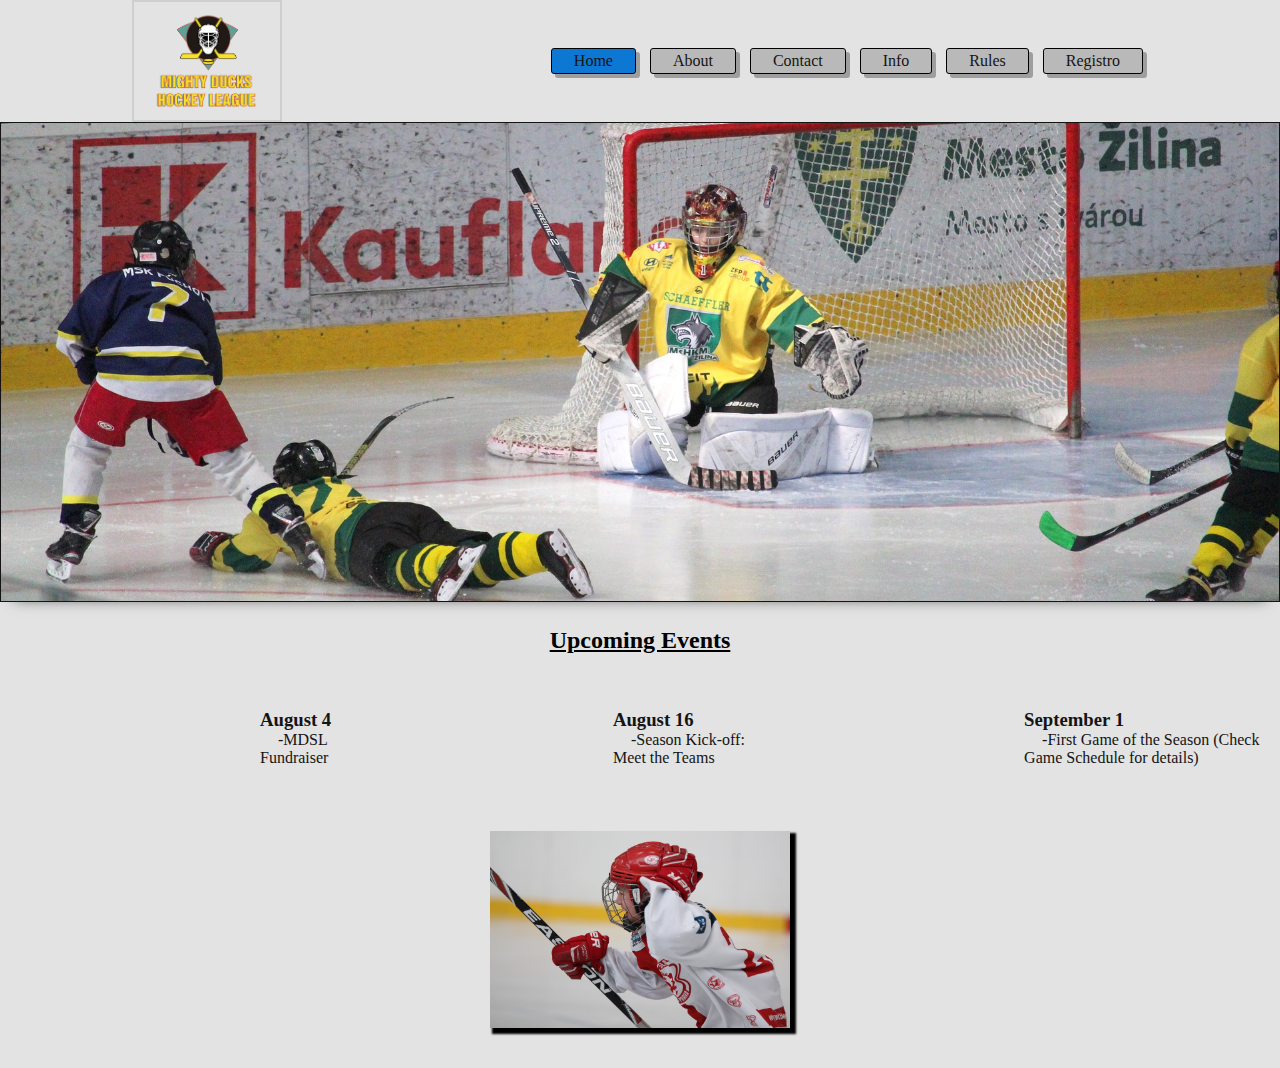
<file: index.html>
<!DOCTYPE html>
<html lang="en">

<head>
    <meta charset="UTF-8">
    <meta name="viewport" content="width=device-width, initial-scale=1.0">
    <link rel="shortcut icon" href="./assets/images/Logo-Mighty-ducks-01.png" type="image/x-icon">
    <!-- <link rel="stylesheet" href="./assets/styles/style.css"> Diseño 2 que seleccioné del email -->
    <link rel="stylesheet" href="./assets/styles/main.css"> <!-- Diseño propio  -->
    <link rel="stylesheet" href="./assets/styles/index.css">
    <title>Home</title>
</head>

<body>
    <div class="layout">
        <header>
            <a href="./index.html" class="logo__anchor">
                <img class="logo" src="./assets/images/Logo-Mighty-ducks-01.png" alt="logo_mighty_ducks">
            </a>
            <nav>
                <a href="#">Home</a>
                <a href="./about.html">About</a>
                <a href="./contact.html">Contact</a>
                <a href="./info.html">Info</a>
                <a href="./rules.html">Rules</a>
                <a href="./registro.html">Registro</a>
            </nav>
        </header>

        <main>

            <img class="banner" src="./assets/images/design1_image2.jpg" alt="">

            <h2>Upcoming Events</h2>

            <div class="contenedor__fechas">
                <article class="upcoming__fechas">
                    <h3>August 4</h3>
                    <p>-MDSL Fundraiser</p>
                </article>
                <article class="upcoming__fechas">
                    <h3>August 16</h3>
                    <p>-Season Kick-off: Meet the Teams</p>
                </article>
                <article class="upcoming__fechas">
                    <h3>September 1</h3>
                    <p>-First Game of the Season (Check Game Schedule for details)</p>
                </article>
            </div>

            <div class="contenedor__imagen">
                <img class="imagen" src="./assets/images/hockey1.jpg" alt="hockey_player">
            </div>
        </main>
    </div>
</body>

</html>
</file>
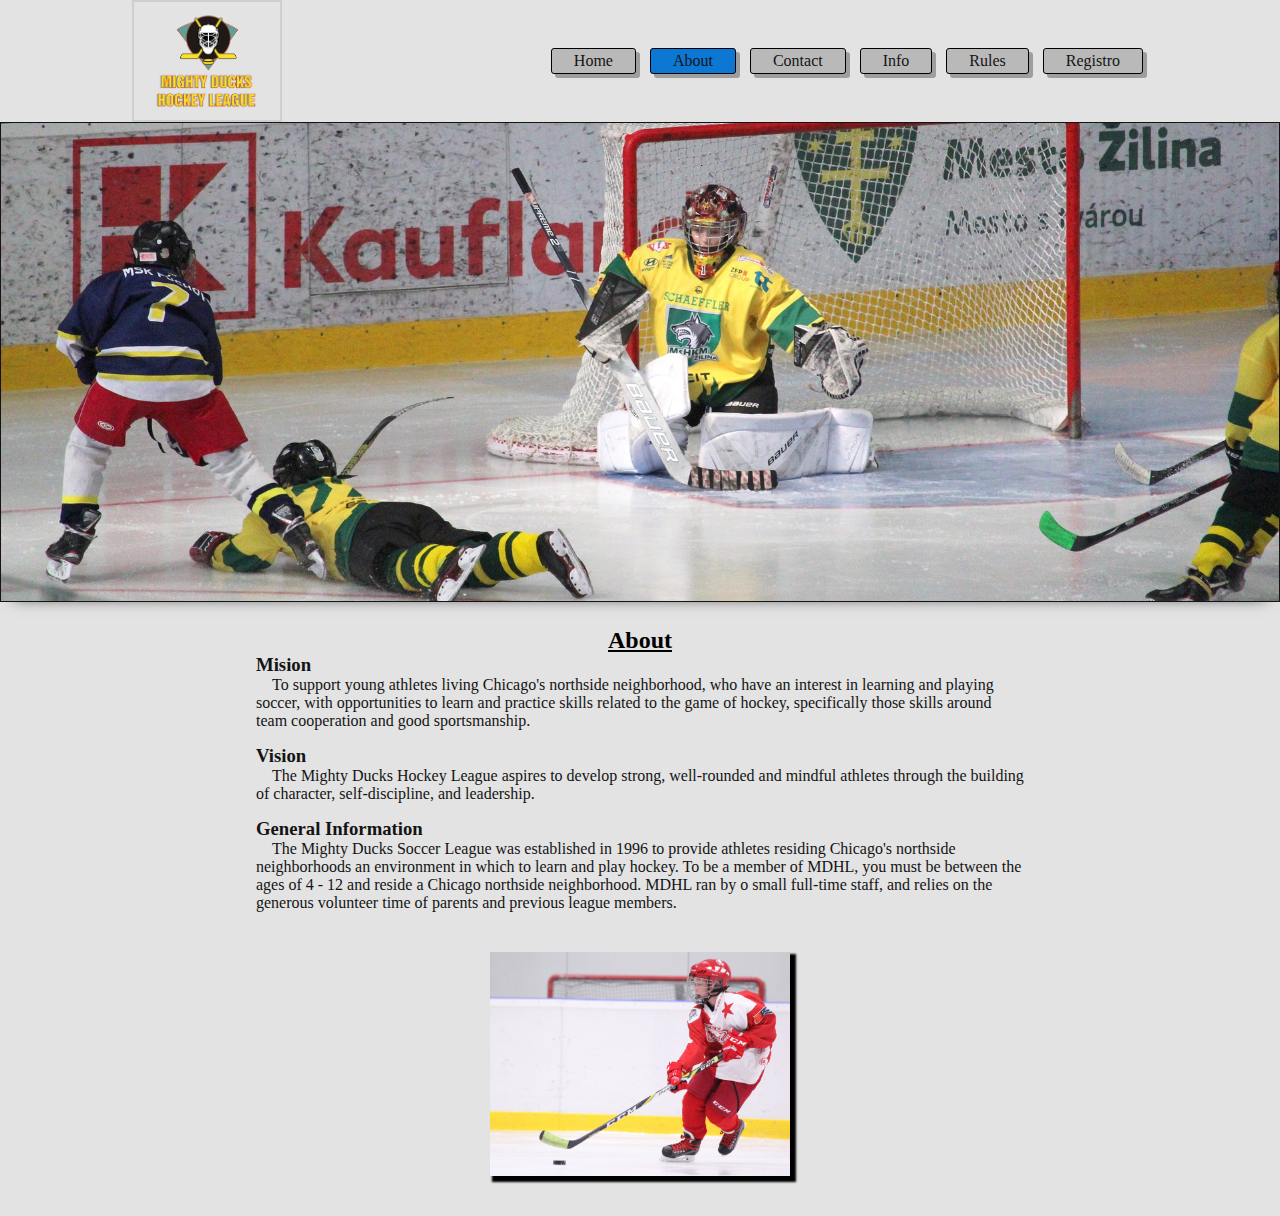
<file: about.html>
<!DOCTYPE html>
<html lang="en">

<head>
    <meta charset="UTF-8">
    <meta name="viewport" content="width=device-width, initial-scale=1.0">
    <link rel="shortcut icon" href="./assets/images/Logo-Mighty-ducks-01.png" type="image/x-icon">
    <!-- Diseño 2 que seleccioné del email <link rel="stylesheet" href="./assets/styles/style.css"> -->
    <!-- Diseño propio  -->
    <link rel="stylesheet" href="./assets/styles/main.css">
    <link rel="stylesheet" href="./assets/styles/about.css">
    <title>About MDHL</title>
</head>

<body>
    <div class="layout">
        <header>
            <a href="./index.html" class="logo__anchor">
                <img class="logo" src="./assets/images/Logo-Mighty-ducks-01.png" alt="logo_mighty_ducks">
            </a>
            <nav>
                <a href="./index.html">Home</a>
                <a href="#">About</a>
                <a href="./contact.html">Contact</a>
                <a href="./info.html">Info</a>
                <a href="./rules.html">Rules</a>
                <a href="./registro.html">Registro</a>
            </nav>
        </header>

        <main>
            <img class="banner" src="./assets/images/design1_image2.jpg" alt="">
            <h2>About</h2>
            <div class="contenedor__articulos">
                <article>
                    <h3>Mision</h3>
                    <p>To support young athletes living Chicago's northside neighborhood, who have an interest in
                        learning and playing soccer, with opportunities to learn and practice skills related to the game
                        of
                        hockey, specifically those skills around team cooperation and good sportsmanship.</p>
                </article>
                <article>
                    <h3>Vision</h3>
                    <p>The Mighty Ducks Hockey League aspires to develop strong, well-rounded and mindful athletes
                        through the building of character, self-discipline, and leadership.</p>
                </article>
                <article>
                    <h3>General Information</h3>
                    <p>The Mighty Ducks Soccer League was established in 1996 to provide athletes residing
                        Chicago's northside neighborhoods an environment in which to learn and play hockey. To be a
                        member of MDHL, you must be between the ages of 4 - 12 and reside a Chicago northside
                        neighborhood.
                        MDHL ran by o small full-time staff, and relies on the generous volunteer time of parents and
                        previous league members.</p>
                </article>
            </div>
            <div class="contenedor__imagen">
                <img class="imagen" src="./assets/images/hockey2.jpg" alt="hockey_player">
            </div>
        </main>
    </div>
</body>

</html>
</file>
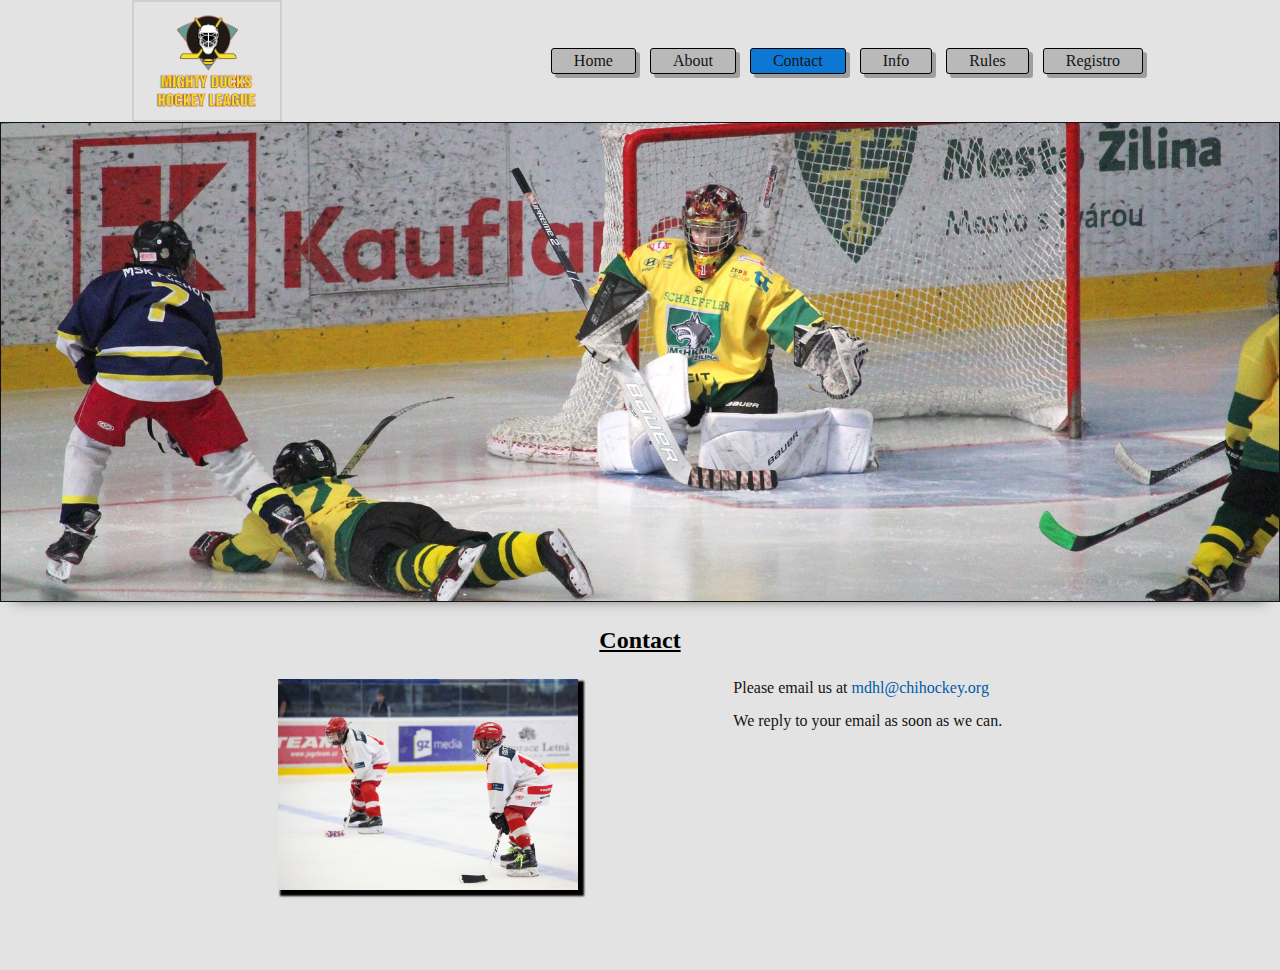
<file: contact.html>
<!DOCTYPE html>
<html lang="en">

<head>
    <meta charset="UTF-8">
    <meta name="viewport" content="width=device-width, initial-scale=1.0">
    <link rel="shortcut icon" href="./assets/images/Logo-Mighty-ducks-01.png" type="image/x-icon">
    <!-- Diseño 2 que seleccioné del email <link rel="stylesheet" href="./assets/styles/style.css"> -->
    <!-- Diseño propio  -->
    <link rel="stylesheet" href="./assets/styles/main.css">
    <link rel="stylesheet" href="./assets/styles/contact.css">
    <title>Contact</title>
</head>

<body>
    <div class="layout">
        <header>
            <a href="./index.html" class="logo__anchor">
                <img class="logo" src="./assets/images/Logo-Mighty-ducks-01.png" alt="logo_mighty_ducks">
            </a>
            <nav>
                <a href="./index.html">Home</a>
                <a href="./about.html">About</a>
                <a href="#">Contact</a>
                <a href="./info.html">Info</a>
                <a href="./rules.html">Rules</a>
                <a href="./registro.html">Registro</a>
            </nav>
        </header>

        <main>

            <img class="banner" src="./assets/images/design1_image2.jpg" alt="">
            <h2>Contact</h2>

            <div class="contenedor__contacto">
                <img class="imagen" src="./assets/images/hockey3.jpg" alt="hockey_player">

                <div class="contenedor__contacto_contenido">
                    <p>Please email us at <a href=mailto:mdhl@chihockey.org>mdhl@chihockey.org</a></p>
                    <p>We reply to your email as soon as we can.</p>
                </div>
            </div>
        </main>
    </div>
</body>

</html>
</file>
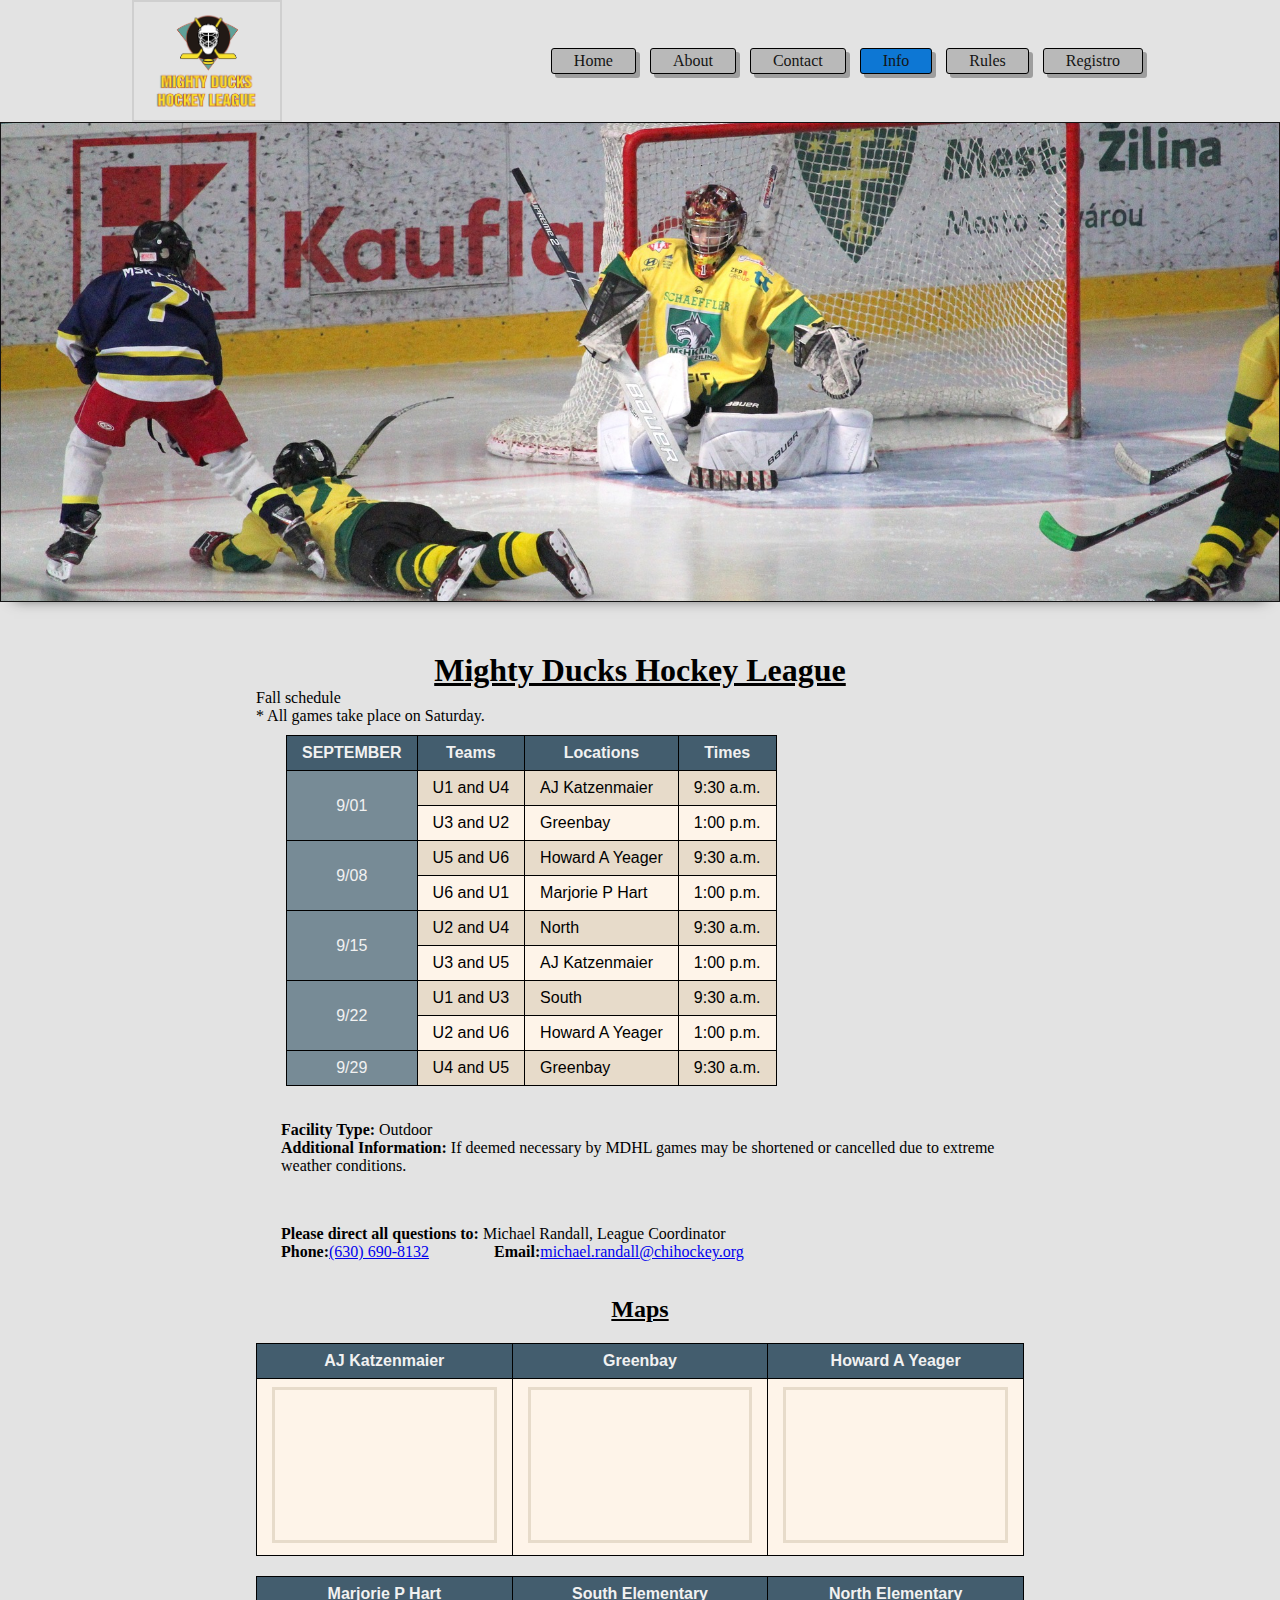
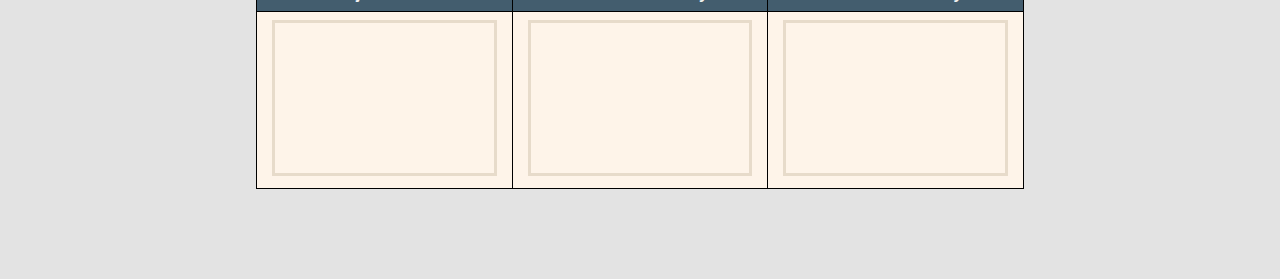
<file: info.html>
<!DOCTYPE html>
<html lang="en">

<head>
    <meta charset="UTF-8">
    <meta name="viewport" content="width=device-width, initial-scale=1.0">
    <link rel="shortcut icon" href="./assets/images/Logo-Mighty-ducks-01.png" type="image/x-icon">
    <!-- <link rel="stylesheet" href="./assets/styles/style.css"> Diseño 2 que seleccioné del email -->
    <link rel="stylesheet" href="./assets/styles/main.css"> <!-- Diseño propio  -->
    <link rel="stylesheet" href="./assets/styles/info.css">
    <title>Game Information</title>
</head>

<body>
    <div class="layout">
        <header>
            <a href="./index.html" class="logo__anchor">
                <img class="logo" src="./assets/images/Logo-Mighty-ducks-01.png" alt="logo_mighty_ducks">
            </a>
            <nav>
                <a href="./index.html">Home</a>
                <a href="./about.html">About</a>
                <a href="./contact.html">Contact</a>
                <a href="#">Info</a>
                <a href="./rules.html">Rules</a>
                <a href="./registro.html">Registro</a>
            </nav>
        </header>

        <main>
            <img class="banner" src="./assets/images/design1_image2.jpg" alt="">

            <div class="contenedor__pagina">
                <section class="contenedor__contenido">
                    <h1 class="titulo">Mighty Ducks Hockey League</h1>
                    <p>Fall schedule</p>
                    <p>* All games take place on Saturday.</p>

                    <table class="tabla__fechas">
                        <thead>
                            <tr>
                                <th>SEPTEMBER</th>
                                <th>Teams</th>
                                <th>Locations</th>
                                <th>Times</th>
                            </tr>
                        </thead>
                        <tbody>
                            <tr class="fecha__superior">
                                <td class="tabla__fecha" rowspan="2">9/01</td>
                                <td> U1 and U4</td>
                                <td>AJ Katzenmaier</td>
                                <td>9:30 a.m.</td>
                            </tr>
                            <tr class="fecha__inferior">
                                <td>U3 and U2</td>
                                <td>Greenbay</td>
                                <td>1:00 p.m.</td>
                            </tr>
                            <tr class="fecha__superior">
                                <td class="tabla__fecha" rowspan="2">9/08</td>
                                <td>U5 and U6</td>
                                <td>Howard A Yeager</td>
                                <td>9:30 a.m.</td>
                            </tr>
                            <tr class="fecha__inferior">
                                <td>U6 and U1</td>
                                <td>Marjorie P Hart</td>
                                <td>1:00 p.m.</td>
                            </tr>
                            <tr class="fecha__superior">
                                <td class="tabla__fecha" rowspan="2">9/15</td>
                                <td>U2 and U4</td>
                                <td>North</td>
                                <td>9:30 a.m.</td>
                            </tr>
                            <tr class="fecha__inferior">
                                <td>U3 and U5</td>
                                <td>AJ Katzenmaier</td>
                                <td>1:00 p.m.</td>
                            </tr>
                            <tr class="fecha__superior">
                                <td class="tabla__fecha" rowspan="2">9/22</td>
                                <td>U1 and U3</td>
                                <td>South</td>
                                <td>9:30 a.m.</td>
                            </tr>
                            <tr class="fecha__inferior">
                                <td>U2 and U6</td>
                                <td>Howard A Yeager</td>
                                <td>1:00 p.m.</td>
                            </tr>
                            <tr class="fecha__superior">
                                <td class="tabla__fecha">9/29</td>
                                <td>U4 and U5</td>
                                <td>Greenbay</td>
                                <td>9:30 a.m.</td>
                            </tr>
                        </tbody>
                    </table>

                    <div class="contenedor__contacto">
                        <p><strong>Facility Type: </strong>Outdoor</p>
                        <p><strong>Additional Information: </strong>If deemed necessary by MDHL games may be shortened
                            or
                            cancelled due to extreme weather conditions.</p>
                    </div>
                    <div class="contenedor__contacto">
                        <p><strong>Please direct all questions to: </strong>Michael Randall, League Coordinator</p>
                        <div class="contacto__email_phone">
                            <p><strong>Phone:</strong><a href="tel:(630)690-8132">(630) 690-8132</a></p>
                            <p><strong>Email:</strong><a
                                    href="mailto:michael.randall@chihockey.org">michael.randall@chihockey.org</a></p>
                        </div>
                    </div>

                    <h2 class="subtitulo">Maps</h2>

                    <div class="contenedor__tablamapas">
                        <table class="tabla__mapas">
                            <thead>
                                <tr>
                                    <th>AJ Katzenmaier</th>
                                    <th>Greenbay</th>
                                    <th>Howard A Yeager</th>
                                </tr>
                            </thead>
                            <tbody>
                                <tr>
                                    <td><iframe class="mapas"
                                            src="https://www.google.com/maps/embed?pb=!1m18!1m12!1m3!1d378849.45594133524!2d-88.0755880143332!3d42.11258116643445!2m3!1f0!2f0!3f0!3m2!1i1024!2i768!4f13.1!3m3!1m2!1s0x880f9393cb3cefdb%3A0x62f2d1d35b7eed22!2sA.J.%20Katzenmaier%20Academy!5e0!3m2!1ses-419!2sar!4v1707329176738!5m2!1ses-419!2sar"
                                            allowfullscreen="" loading="lazy"
                                            referrerpolicy="no-referrer-when-downgrade"></iframe></td>
                                    <td><iframe class="mapas"
                                                    src="https://www.google.com/maps/embed?pb=!1m18!1m12!1m3!1d6041621.628812365!2d-97.62474107499999!3d42.32097350000001!2m3!1f0!2f0!3f0!3m2!1i1024!2i768!4f13.1!3m3!1m2!1s0x880f933bce5af881%3A0x740a7a7d548adce1!2sGreen%20Bay%20School%20(Pre-K)!5e0!3m2!1ses-419!2sar!4v1707329427759!5m2!1ses-419!2sar"
                                                    allowfullscreen="" loading="lazy"
                                                    referrerpolicy="no-referrer-when-downgrade"></iframe></td>
                                    <td><iframe class="mapas"
                                            src="https://www.google.com/maps/embed?pb=!1m18!1m12!1m3!1d2950.2700630060826!2d-87.85645602389299!3d42.31543827119714!2m3!1f0!2f0!3f0!3m2!1i1024!2i768!4f13.1!3m3!1m2!1s0x880feccac26b07c5%3A0x8b51fa5d6efe771a!2sHoward%20A.%20Yeager%20School%20(PRE-K)!5e0!3m2!1ses-419!2sar!4v1707329485856!5m2!1ses-419!2sar"
                                            allowfullscreen="" loading="lazy"
                                            referrerpolicy="no-referrer-when-downgrade"></iframe></td>
                                </tr>
                            </tbody>
                        </table>

                        <table class="tabla__mapas">
                            <thead>
                                <tr>
                                    <th>Marjorie P Hart</th>
                                    <th>South Elementary</th>
                                    <th>North Elementary</th>
                                </tr>
                            </thead>
                            <tbody>
                                <tr>
                                    <td><iframe class="mapas"
                                            src="https://www.google.com/maps/embed?pb=!1m18!1m12!1m3!1d2949.7193929017058!2d-87.84827232389236!3d42.327183471195944!2m3!1f0!2f0!3f0!3m2!1i1024!2i768!4f13.1!3m3!1m2!1s0x880fecd0628e1bb5%3A0x9a4d5f9aafd42e02!2sMarjorie%20P%20Hart%20School!5e0!3m2!1ses-419!2sar!4v1707329554510!5m2!1ses-419!2sar"
                                            allowfullscreen="" loading="lazy"
                                            referrerpolicy="no-referrer-when-downgrade"></iframe></td>
                                    <td><iframe class="mapas"
                                            src="https://www.google.com/maps/embed?pb=!1m18!1m12!1m3!1d23601.96029757213!2d-87.84867070007505!3d42.315972102108184!2m3!1f0!2f0!3f0!3m2!1i1024!2i768!4f13.1!3m3!1m2!1s0x880feccac2135a21%3A0x8ce88e90b96bbec1!2sSouth%20Elementary%20School%20(K-5)!5e0!3m2!1ses-419!2sar!4v1707329599908!5m2!1ses-419!2sar"
                                            allowfullscreen="" loading="lazy"
                                            referrerpolicy="no-referrer-when-downgrade"></iframe></td>
                                    <td><iframe class="mapas"
                                            src="https://www.google.com/maps/embed?pb=!1m18!1m12!1m3!1d188847.1905446912!2d-88.25189341580084!3d42.30546942026771!2m3!1f0!2f0!3f0!3m2!1i1024!2i768!4f13.1!3m3!1m2!1s0x880fed60b13aa0a7%3A0xfe6df83b0f197ed6!2sNorth%20Elementary%20School!5e0!3m2!1ses-419!2sar!4v1707329630536!5m2!1ses-419!2sar"
                                            allowfullscreen="" loading="lazy"
                                            referrerpolicy="no-referrer-when-downgrade"></iframe></td>
                                </tr>
                            </tbody>
                        </table>
                    </div>
                </section>
            </div>
        </main>
    </div>


</body>

</html>
</file>
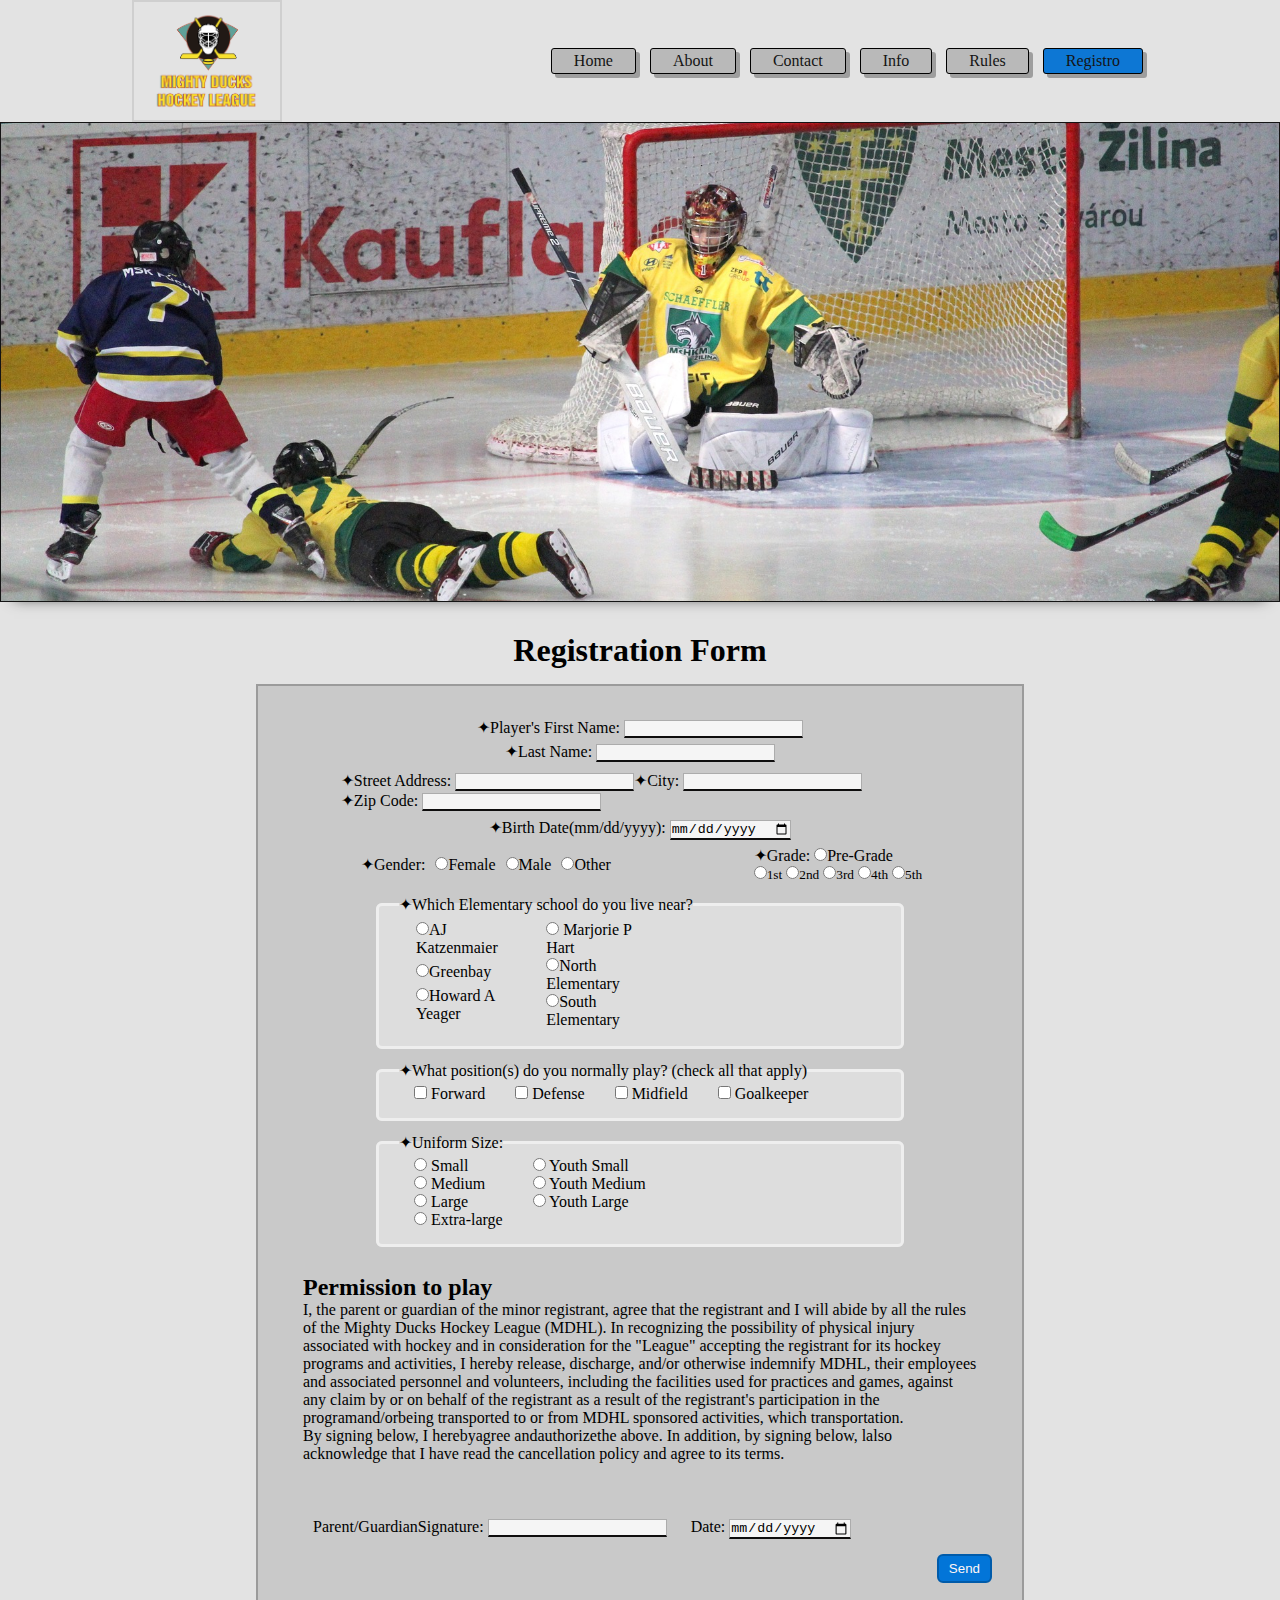
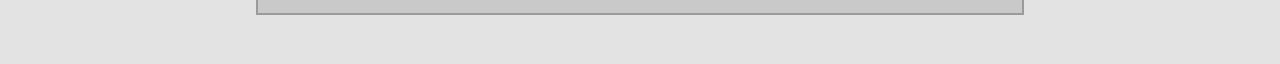
<file: registro.html>
<!DOCTYPE html>
<html lang="en">

<head>
    <meta charset="UTF-8">
    <meta name="viewport" content="width=device-width, initial-scale=1.0">
    <link rel="shortcut icon" href="./assets/images/Logo-Mighty-ducks-01.png" type="image/x-icon">
    <!-- <link rel="stylesheet" href="./assets/styles/style.css"> Diseño 2 que seleccioné del email -->
    <link rel="stylesheet" href="./assets/styles/main.css"> <!-- Diseño propio  -->
    <link rel="stylesheet" href="./assets/styles/registro.css">
    <title>Registration Form</title>
</head>

<body>
    <div class="layout">
        <header>
            <a href="./index.html" class="logo__anchor">
                <img class="logo" src="./assets/images/Logo-Mighty-ducks-01.png" alt="logo_mighty_ducks">
            </a>
            <nav>
                <a href="./index.html">Home</a>
                <a href="./about.html">About</a>
                <a href="./contact.html">Contact</a>
                <a href="./info.html">Info</a>
                <a href="./rules.html">Rules</a>
                <a href="#">Registro</a>
            </nav>
        </header>

        <main>

            <img class="banner" src="./assets/images/design1_image2.jpg" alt="">

            <h1>Registration Form</h1>

            <form action="./show_data.html">
                <div class="contenedor__form">
                    <div class="contenedor__form_contenido">
                        <div class="form__superior">

                            <div class="contenedor__nombreyapellido">
                                <label>✦Player's First Name:
                                    <input class="input__style" type="text" name="nombre">
                                </label>

                                <label>✦Last Name:
                                    <input class="input__style" type="text" name="apellido">
                                </label>
                            </div>

                            <div class="contenedor__localizacion">
                                <label>✦Street Address:
                                    <input class="input__style" type="text" id="inputAddress" name="direccion">
                                </label>

                                <label>✦City:
                                    <input class="input__style" type="text" id="inputCity" name="ciudad">
                                </label>

                                <label>✦Zip Code:
                                    <input class="input__style" type="text" id="inputZipCode" name="codigo_postal">
                                </label>
                            </div>

                            <div>
                                <label for="inputBirthDate">✦Birth Date(mm/dd/yyyy): </label>
                                <input type="date" class="input__style" id="inputBirthDate" name="fecha_de_nacimiento">
                            </div>

                        </div>
                        <div class="contenedor__gradegender">
                            <div class="div__gender">
                                <label>✦Gender:</label>
                                <label>
                                    <input type="radio" name="genero" value="Female">Female
                                </label>
                                <label>
                                    <input type="radio" name="genero" value="Male">Male
                                </label>
                                <label>
                                    <input type="radio" name="genero" value="Other">Other
                                </label>
                            </div>

                            <div class="div__gradetype">
                                <label>✦Grade:</label>
                                <label>
                                    <input type="radio" name="pregrado">Pre-Grade
                                </label>
                                <div class="div__grade">
                                    <label><input type="radio" id="inputGrade1st" value="1st"
                                            name="grado"><small>1st</small></label>
                                    <label><input type="radio" id="inputGrade2nd" value="2nd"
                                            name="grado"><small>2nd</small></label>
                                    <label><input type="radio" id="inputGrade3rd" value="3rd"
                                            name="grado"><small>3rd</small></label>
                                    <label><input type="radio" id="inputGrade4th" value="4th"
                                            name="grado"><small>4th</small></label>
                                    <label><input type="radio" id="inputGrade5th" value="5th"
                                            name="grado"><small>5th</small></label>
                                </div>
                            </div>
                        </div>

                        <div class="contenedor__fieldsets">
                            <fieldset>
                                <legend>✦Which Elementary school do you live near?</legend>
                                <div class="fieldset__contenido">
                                    <div class="fieldset__fila numero2">
                                        <label>
                                            <input type="radio" value="AJ Katzenmaier" name="escuela">AJ Katzenmaier
                                        </label>
                                        <label>
                                            <input type="radio" value="Greenbay" name="escuela">Greenbay
                                        </label>
                                        <label>
                                            <input type="radio" value="Howard A Yeager" name="escuela">Howard A Yeager
                                        </label>
                                    </div>

                                    <div class="fieldset__fila numero2">
                                        <label>
                                            <input type="radio" value="Marjorie P Hart" name="escuela"> Marjorie P Hart
                                        </label>
                                        <label>
                                            <input type="radio" value="North Elementary" name="escuela">North Elementary
                                        </label>
                                        <label>
                                            <input type="radio" value="South Elementary" name="escuela">South Elementary
                                        </label>
                                    </div>
                                </div>
                            </fieldset>

                            <fieldset>
                                <legend>✦What position(s) do you normally play? (check all that apply)</legend>
                                <div class="fieldset__contenido">
                                    <label><input type="checkbox" value="Forward" name="posiciones"> Forward</label>
                                    <label><input type="checkbox" value="Defense" name="posiciones"> Defense</label>
                                    <label><input type="checkbox" value="Midfield" name="posiciones"> Midfield</label>
                                    <label><input type="checkbox" value="Goalkeeper" name="posiciones">
                                        Goalkeeper</label>
                                </div>
                            </fieldset>

                            <fieldset>
                                <legend>✦Uniform Size:</legend>
                                <div class="fieldset__contenido">
                                    <div class="tallecolumna1">
                                        <label><input type="radio" value="Small" name="talle"> Small</label>
                                        <label><input type="radio" value="Medium" name="talle"> Medium</label>
                                        <label><input type="radio" value="Large" name="talle"> Large</label>
                                        <label><input type="radio" id="inputUniformSizeXL" value="Extra-large"
                                                name="talle"> Extra-large</label>
                                    </div>
                                    <div class="tallecolumna2">
                                        <label><input type="radio" value="Youth Small" name="talle"> Youth Small</label>
                                        <label><input type="radio" value="Youth Medium" name="talle"> Youth
                                            Medium</label>
                                        <label><input type="radio" value="Youth Large" name="talle"> Youth Large</label>
                                    </div>
                                </div>
                            </fieldset>
                        </div>
                        <div class="contenedor__permission">
                            <h2>Permission to play</h2>
                            <p>I, the parent or guardian of the minor registrant, agree that the registrant and I will
                                abide
                                by all
                                the rules of the Mighty Ducks Hockey League (MDHL). In recognizing the possibility of
                                physical
                                injury associated with hockey and in consideration for the "League" accepting the
                                registrant
                                for its
                                hockey programs and activities, I hereby release, discharge, and/or otherwise indemnify
                                MDHL, their
                                employees and associated personnel and volunteers, including the facilities used for
                                practices and
                                games, against any claim by or on behalf of the registrant as a result of the
                                registrant's
                                participation in the programand/orbeing transported to or from MDHL sponsored
                                activities,
                                which
                                transportation.</p>
                            <p>By signing below, I herebyagree andauthorizethe above. In addition, by signing below,
                                lalso
                                acknowledge that I have read the cancellation policy and agree to its terms.</p>
                        </div>


                        <div class="contenedor__firma">
                            <label>Parent/GuardianSignature:
                                <input type="text" class="input__style" name="firma">
                            </label>

                            <label>Date:
                                <input type="date" class="input__style" name="fecha_de_firma">
                            </label>
                        </div>
                        <div class="contenedor__button">
                            <button>Send</button>
                        </div>
                    </div>
                </div>


            </form>
        </main>
    </div>
</body>

</html>
</file>
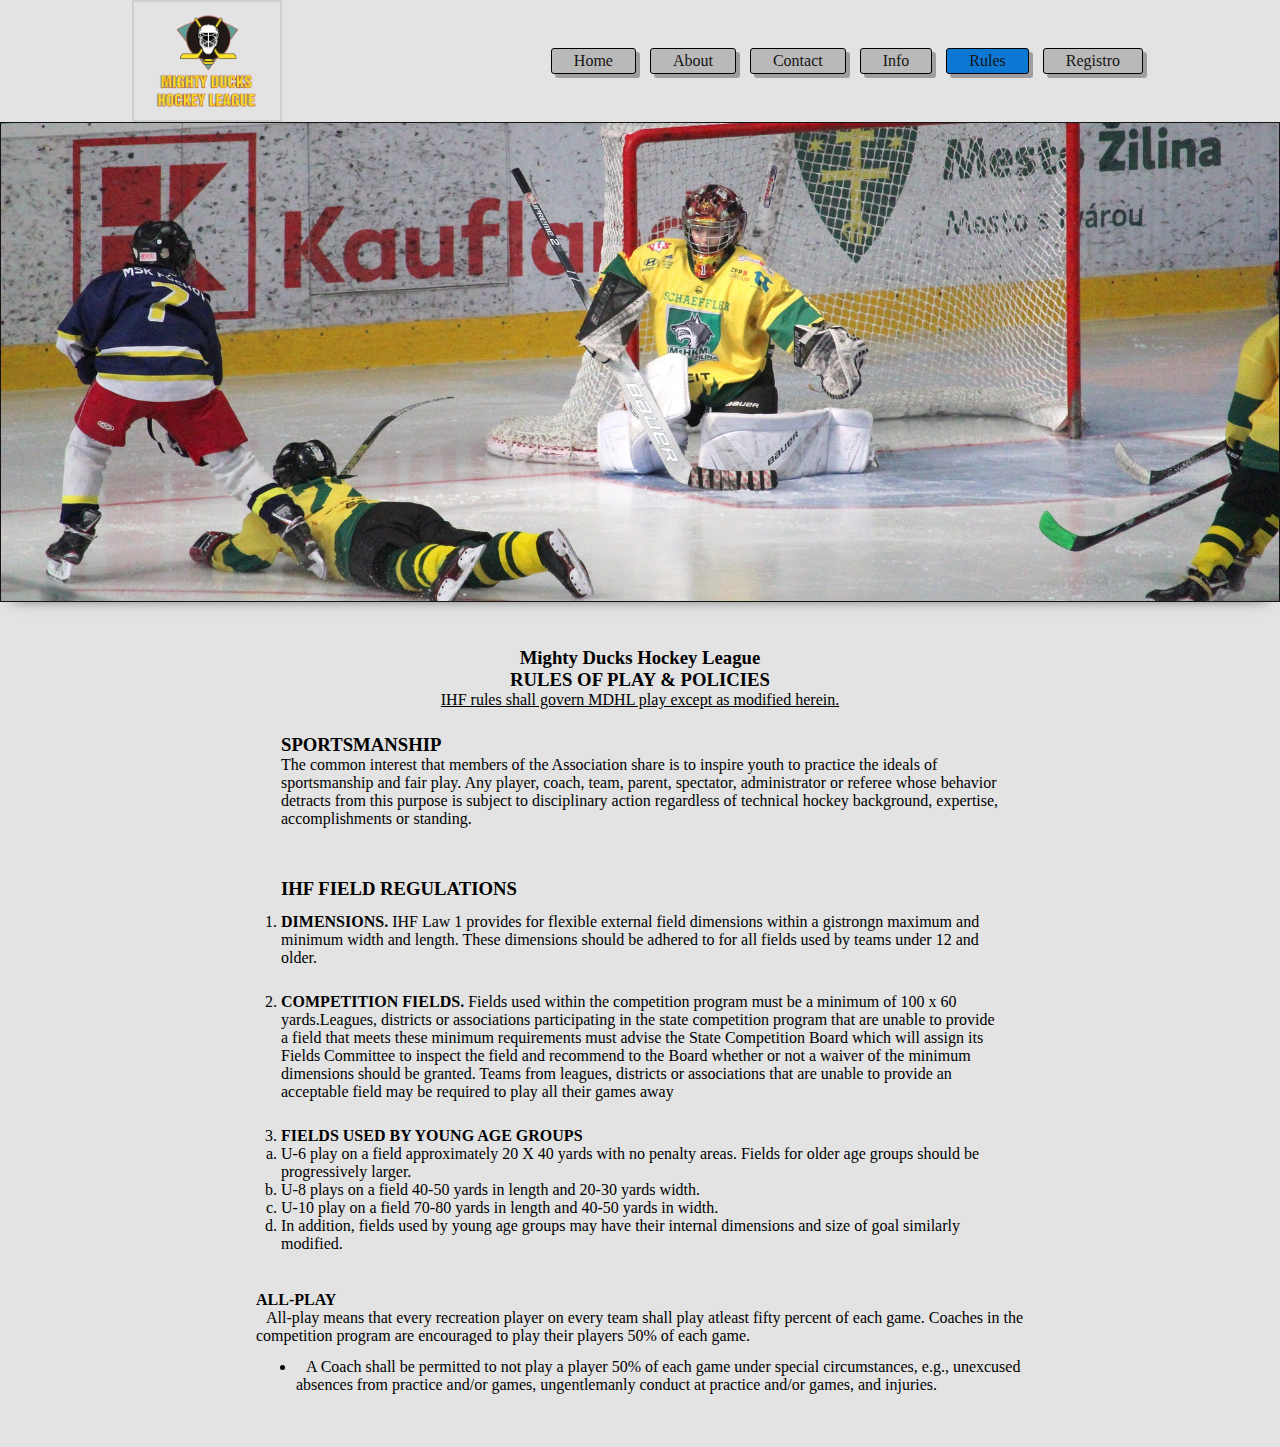
<file: rules.html>
<!DOCTYPE html>
<html lang="en">

<head>
    <meta charset="UTF-8">
    <meta name="viewport" content="width=device-width, initial-scale=1.0">
    <link rel="shortcut icon" href="./assets/images/Logo-Mighty-ducks-01.png" type="image/x-icon">
    <!-- <link rel="stylesheet" href="./assets/styles/style.css"> Diseño 2 que seleccioné del email -->
    <link rel="stylesheet" href="./assets/styles/main.css"> <!-- Diseño propio  -->
    <link rel="stylesheet" href="./assets/styles/rules.css">
    <title>Rules</title>
</head>

<body>
    <div class="layout">
        <header>
            <a href="./index.html" class="logo__anchor">
                <img class="logo" src="./assets/images/Logo-Mighty-ducks-01.png" alt="logo_mighty_ducks">
            </a>
            <nav>
                <a href="./index.html">Home</a>
                <a href="./about.html">About</a>
                <a href="./contact.html">Contact</a>
                <a href="./info.html">Info</a>
                <a href="#">Rules</a>
                <a href="./registro.html">Registro</a>
            </nav>
        </header>

        <main>
            <img class="banner" src="./assets/images/design1_image2.jpg" alt="">

            <div class="contenedor__info">
                <div class="contenedor__info_texto">
                    <article class="contenedor__titulo">
                        <h3 class="titulo__info">Mighty Ducks Hockey League</h3>
                        <h3 class="titulo__info">RULES OF PLAY & POLICIES</h3>
                        <p class="titulo__info">IHF rules shall govern MDHL play except as modified herein.</p>
                    </article>


                    <article class="contenedor__articulos">
                        <h3 class="subtitulos__info">SPORTSMANSHIP</h3>
                        <p>The common interest that members of the Association share is to inspire
                            youth to practice the ideals of sportsmanship and fair play. Any player, coach,
                            team, parent, spectator, administrator or referee whose behavior detracts from
                            this purpose is subject to disciplinary action regardless of technical hockey
                            background, expertise, accomplishments or standing.</p>
                    </article>

                    <article class="contenedor__articulos">
                        <h3 class="subtitulos__info">IHF FIELD REGULATIONS</h3>
                        <ol>
                            <li>
                                <strong class="subtitulos__info">DIMENSIONS. </strong>IHF Law 1 provides for flexible
                                external field dimensions within
                                a gistrongn maximum and minimum width and length. These dimensions should be
                                adhered to for all fields used by teams under 12 and older.
                            </li>
                            <li>
                                <strong class="subtitulos__info">COMPETITION FIELDS. </strong>Fields used within the
                                competition program must be a minimum of 100 x 60 yards.Leagues, districts or
                                associations participating in
                                the state competition program that are unable to provide a field that meets these
                                minimum requirements must advise the State Competition Board which will
                                assign its Fields Committee to inspect the field and recommend to the Board
                                whether or not a waiver of the minimum dimensions should be granted. Teams
                                from leagues, districts or associations that are unable to provide an acceptable
                                field may be required to play all their games away
                            </li>
                            <li>
                                <strong class="subtitulos__info">FIELDS USED BY YOUNG AGE GROUPS</strong>
                                <ol class="lista__abcd">
                                    <li>U-6 play on a field approximately 20 X 40 yards with no penalty areas. Fields
                                        for older age groups should be progressively larger.</li>
                                    <li>U-8 plays on a field 40-50 yards in length and 20-30 yards width.</li>
                                    <li>U-10 play on a field 70-80 yards in length and 40-50 yards in width.</li>
                                    <li>In addition, fields used by young age groups may have their internal
                                        dimensions and size of goal similarly modified.</li>
                                </ol>
                            </li>
                        </ol>
                    </article>

                    <dl>
                        <dt>ALL-PLAY</dt>
                        <dd>All-play means that every recreation player on every team shall play atleast
                            fifty percent of each game. Coaches in the competition program are encouraged
                            to play their players 50% of each game.
                            <ul>
                                <li>A Coach shall be permitted to not play a player 50% of each game
                                    under special circumstances, e.g., unexcused absences from practice
                                    and/or games, ungentlemanly conduct at practice and/or games, and
                                    injuries.</li>
                            </ul>
                        </dd>
                    </dl>
                </div>
            </div>


        </main>
    </div>
</body>

</html>
</file>
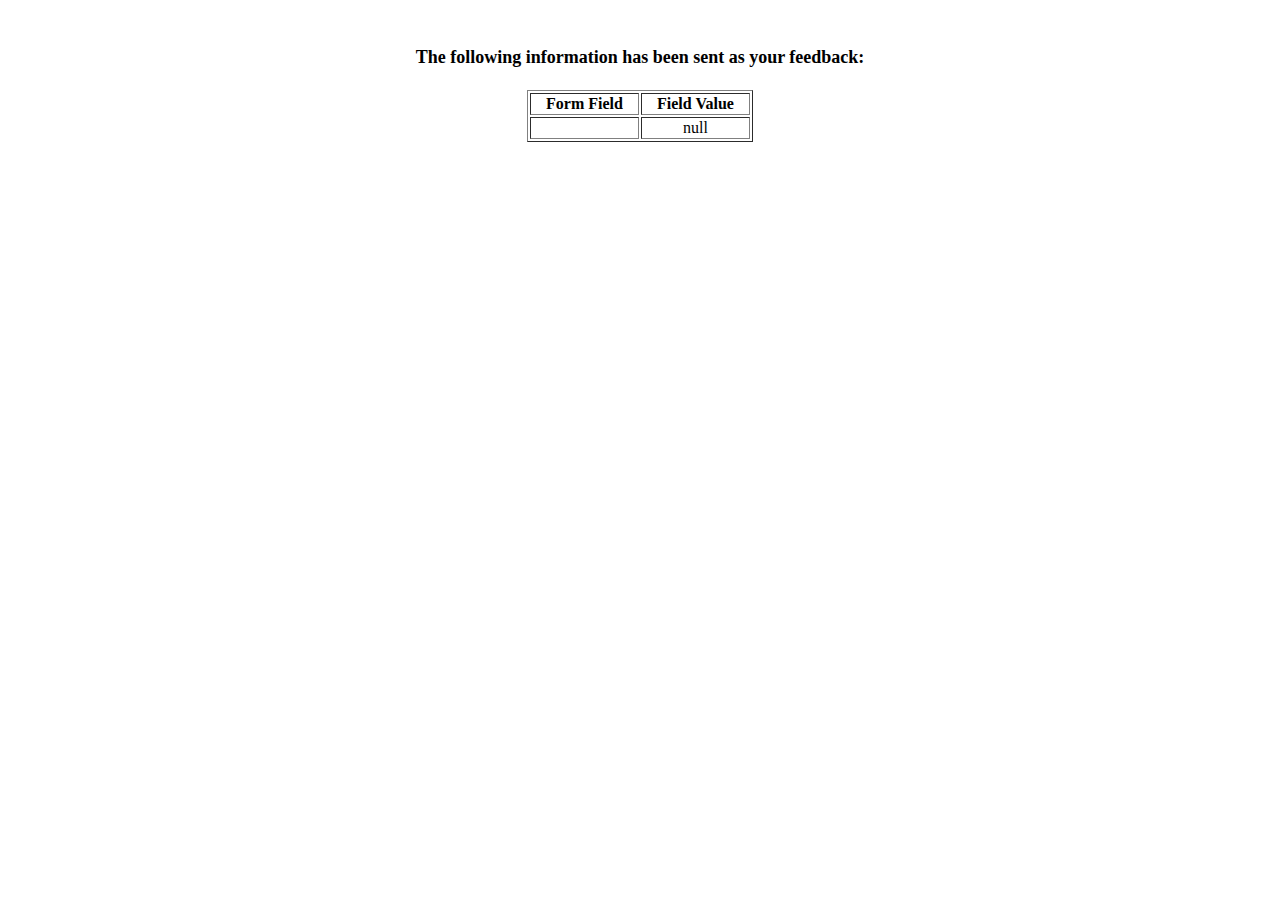
<file: show_data.html>
<html>
<head>
<title>Feedback Sent</title>
</head>
<body>
<p align=center>&nbsp;</p>
<h1 align=center><font size="+1">The following information has been sent as your
  feedback:</font></h1>

<table border="1" align=center width="226">
  <tr>
    <th align="center">Form Field</th>
    <th align="center">Field Value</th>
  </tr>

<script language="javascript">
var args = location.search.substr(1).split('&');
for (var i = 0; i < args.length; ++i) {
  var parts = args[i].split('=');
  if (parts != null) {
    var field = parts[0];
    var value = parts[1];
    if (value == null) {
      value = "null"
    }
    else {
      value = '"' + unescape(value.replace(/\+/g, ' ')) + '"';
    }

    document.writeln('<tr><td align="center">' + field + '</td>');
    document.writeln('<td align="center">' + value + '</td></tr>');
  }
}
</script>

<noscript>
<tr><td>
<p>You need to turn on Javascript in your browser.</p>

<p>In Microsoft Internet Explorer 4 or greater:</p>
<ul>
<li>From the "Tools" menu (in IE 4, it's the "View" menu), select "Internet Options".</li>
<li>Click on the "Security" tab.</li>
<li>Click on the "Custom Level" button. (In IE 4, select "Custom"
and then click on "Settings...".)</li>
<li>Under "Active scripting" make sure "Enable" is selected.</li>
</ul>

<p>In Netscape version 4 or greater:</p>
<ul>
<li>From the <b>Edit</b> menu, select <b>Preferences</b>.</li>
<li>In the <b>Category</b> list on the left, click on the word "Advanced".</li>
<li>In the panel on the right, make sure "Enable JavaScript" is checked.</li>
<li>Click the <b>OK</b> button.</li>
</ul>

</td></tr>
</noscript>

</table>
</body>
</html>
</file>
<file: assets/styles/style.css>
/* Todo el trabajo está realizado en una resolución de 1920x1080 */

* {
    padding: 0;
    margin: 0;
    box-sizing: border-box;
}

:root {
    font-family: cursive;

    --anchor-active: #71AD47;
    --anchor-off: #4472C4;
}

.layout {
    width: 60%;
    margin: auto;
    margin-top: 2.5%;
    margin-bottom: 2.5%;
}

.banner {
    width: 100%;
    height: 200px;
    object-fit: cover;
    object-position: object;
    margin-top: 20px;
    margin: 0 2px;
    width: 99.6%;
    border: 1px solid black;
}

.contenedor__imagenes {
    display: inline-block;
}

.logo {
    width: 150px;
    margin: 30px 0 10px 75px;
}

.imagen {
    width: 300px;
    display: block;
}

header {
    margin: auto;
    margin-bottom: -0.4%;
}

header nav {
    position: absolute;
    margin-left: 150px;
    margin-top: 45px;
    display: inline;
}

header a {
    border: 1px solid black;
    text-decoration: none;
    color: white;
    background-color: var(--anchor-off);
    margin: 0 5px;
    padding: 0.3px 15px;
    box-shadow: 4px 4px 0px 0px rgba(0, 0, 0, 0.3);
}

h1 {
    margin-left: 30px;
    font-size: 40px;
    display: inline;
}

h2 {
    border: 2px solid black;
    text-align: center;
    font-size: 130%;
}

nav a[href="#"] {
    background-color: var(--anchor-active);
}

.contenedor__fechas {
    display: inline-block;
    margin: 30px 0 0 100px;
}

.upcoming__fechas {
    margin-bottom: 9px;
    display: block;
}

.upcoming__fechas p {
    margin-left: 18px;
}

.contenedor__articulos {
    width: 60%;
    margin-top: 50px;
    margin-right: 100px;
    float: right;
}

.contenedor__articulos article {
    margin-bottom: 15px;
    text-indent: 1em;
}

h3 {
    text-indent: 0;
}

.contenedor__contacto {
    display: inline-block;
    margin-left: 75px;
}

.contenedor__contacto p {
    margin-bottom: 15px;
}
</file>
<file: assets/styles/main.css>
* {
    padding: 0;
    margin: 0;
    box-sizing: border-box;
}

:root {
    font-family: cursive;
    --anchor-active: #0d77d4;
    --anchor-off: #b9b9b9;
    --fuente: #141414;
    --background: #e3e3e3;
    --borde-logo: #cfcfcf;
}

body {
    background-color: var(--background);
}

header {
    display: flex;
    align-items: center;
    justify-content: space-around;
    flex-wrap: wrap;
}

.logo {
    display: block;
    width: 150px;
    border: 2px solid var(--borde-logo);
    padding: 0 16px;
}

header nav a {
    display: inline-block;
    border: 1px solid black;
    color: var(--fuente);
    margin: 0 5px;
    padding: 3px 22px;
    box-shadow: 4px 4px 0px 0px rgba(0, 0, 0, 0.3);
    border-radius: 3px;
    text-decoration: none;
    background-color: var(--anchor-off);
}

header nav a:hover {
    transform: scale(0.97);
    transition: 0.3;
}

.banner {
    display: block;
    width: 100%;
    height: 480px;
    object-fit: cover;
    border: 1px solid var(--fuente);
    box-shadow: 0px 10px 14px -14px rgba(0, 0, 0, 0.75);
    -webkit-box-shadow: 0px 10px 14px -14px rgba(0, 0, 0, 0.75);
    -moz-box-shadow: 0px 10px 14px -14px rgba(0, 0, 0, 0.75);
}

nav a[href="#"] {
    background-color: var(--anchor-active);
}

.contenedor__imagen .imagen {
    display: block;
    margin: 40px auto;
}

.imagen {
    width: 300px;
    box-shadow: 4px 4px 2px 2px black;
    ;
}
</file>
<file: assets/styles/index.css>
.contenedor__fechas {
    display: flex;
    margin: 45px auto;
}

.upcoming__fechas {
    padding: 10px;
    margin-bottom: 9px;
    display: inline-block;
    margin-left: 250px;
    color: var(--fuente);
}

.upcoming__fechas p {
    margin-left: 18px;
    display: inline;
}

h2 {
    text-align: center;
    text-decoration: underline;
    margin-top: 25px;
}
</file>
<file: assets/styles/about.css>
.contenedor__articulos {
    width: 60%;
    margin: auto;
    margin-bottom: 30px;
}

.contenedor__articulos article {
    color: var(--fuente);
    margin-bottom: 15px;
    text-indent: 1em;
}

.contenedor__articulos h3 {
    text-indent: 0;
}

h2 {
    text-align: center;
    text-decoration: underline;
    margin-top: 25px;
}
</file>
<file: assets/styles/contact.css>
.contenedor__contacto {
    color: var(--fuente);
    display: flex;
    justify-content: space-around;
    margin: 25px 200px;
    margin-bottom: 80px;
}

.contenedor__contacto_contenido p {
    margin-bottom: 15px;
}

.contenedor__contacto_contenido a {
    color: #005aa9;
    text-decoration: none;
}

h2 {
    text-align: center;
    text-decoration: underline;
    margin-top: 25px;
}
</file>
<file: assets/styles/info.css>
:root {
    --fuenteLightRules: #f1f1f1;
    --fechaSuperior: #E7DBCA;
    --fechaInferior: #FEF4E9;
}

.contenedor__pagina {
    display: flex;
    justify-content: center;
}

.contenedor__contenido {
    width: 60%;
    padding: 40px 0 80px 0;
}

.titulo {
    text-align: center;
    padding-top: 10px;
    text-decoration: underline;
}

.subtitulo {
    text-align: center;
    padding: 10px;
    text-decoration: underline;
}

.tabla__fechas {
    background-color: rgb(255, 255, 255);
    border: 1px solid black;
    font-family: sans-serif;
    border-collapse: collapse;
    margin: 10px 0 10px 30px;
}

th,
tr,
td {
    border: 1px solid black;
}

th,
td {
    padding: 8px 15px
}

th {
    background-color: #435D6E;
    color: var(--fuenteLightRules);
}

.tabla__fecha {
    background-color: #778B96;
    color: var(--fuenteLightRules);
    text-align: center;
}

.fecha__superior {
    background-color: var(--fechaSuperior);
}

.fecha__inferior {
    background-color: var(--fechaInferior);
}

.contenedor__contacto {
    padding: 25px;
    display: flex;
    flex-direction: column;
}

.contacto__email_phone {
    display: flex;
    gap: 65px;
}

.contenedor__tablamapas {
    display: flex;
    flex-wrap: wrap;
    justify-content: center;
}

.tabla__mapas {
    background-color: var(--fechaInferior);
    border: 1px solid black;
    font-family: sans-serif;
    border-collapse: collapse;
    margin: 10px 0 10px 0px;
}

.mapas {
    width: 100%;
    border: 0;
    border: 3px solid var(--fechaSuperior);
}

.tabla__mapas td {
    width: 33.3%;
}
</file>
<file: assets/styles/registro.css>
h1 {
    text-align: center;
    padding-top: 30px;
    padding-bottom: 15px;
}

form {
    padding-bottom: 50px;
}

.contenedor__form {
    display: flex;
    justify-content: center;
}

.contenedor__form_contenido {
    width: 60%;
    background-color: #c9c9c9;
    padding: 30px;
    border: 2px solid #9b9b9b;
}

.input__style {
    background-color: #f5f5f5;
    border: 1px solid #acacac;
    border-bottom: 2px solid rgb(14, 13, 13);
}

.form__superior {
    display: flex;
    flex-wrap: wrap;
    justify-content: space-around;
    width: 85%;
    margin: auto;
}

.contenedor__nombreyapellido {
    display: flex;
    flex-wrap: wrap;
    justify-content: space-around;
    width: 90%;
}

.contenedor__nombreyapellido label {
    padding: 2px 10px;
}

.contenedor__localizacion {
    display: flex;
    flex-wrap: wrap;
    margin: 7px 0;
}

.contenedor__gradegender {
    display: flex;
    align-items: center;
    justify-content: space-around;
    padding: 6px 0 12px 0;
}

.div__gender,
.div__gradetype {
    padding: 0 20px;
}

.div__gender label {
    padding: 0 3px;
}

.contenedor__fieldsets fieldset {
    width: 75%;
    margin: 12px auto;
    margin-top: 0;
    padding: 5px 20px 15px 20px;
    border: 3px solid #eeeeee;
    border-radius: 6px;
    background-color: #dddddd;
}

.fieldset__contenido {
    display: flex;
    flex-direction: row;
    width: 90%;
}

.fieldset__contenido label {
    padding: 0 15px;
}

.fieldset__fila {
    display: flex;
    flex-wrap: wrap;
    width: 30%;
}

.fieldset__fila .numero1,
.numero2 {
    padding: 2px;
}

.talle__columna {
    display: flex;
    flex-direction: row;
}

.tallecolumna1,
.tallecolumna2 {
    display: flex;
    flex-direction: column;
}

.contenedor__permission {
    padding: 15px;
}

.contenedor__firma {
    padding: 40px 15px 15px 15px;
}

.contenedor__firma label {
    padding: 0 10px;
}

.contenedor__button {
    display: flex;
    justify-content: end;
}

.contenedor__button button {
    background-color: #0275d8;
    color: rgb(255, 246, 245);
    padding: 5px 10px;
    border-radius: 6px;
    border: 2px solid #005baa;
}

.contenedor__button button:hover {
    background-color: #0969bd;

}
</file>
<file: assets/styles/rules.css>
.contenedor__info {
    display: flex;
    justify-content: center;
}

.contenedor__info_texto {
    width: 60%;
    padding-bottom: 40px;
}

.contenedor__articulos {
    padding: 25px;
}

.contenedor__titulo {
    padding-top: 45px;
}

.contenedor__titulo p {
    text-decoration: underline;
}

.titulo__info {
    text-align: center;
}

li {
    padding: 13px 0;
}

.lista__abcd li {
    list-style: lower-latin;
    padding: 0;
}

dd {
    text-indent: 10px
}


dt {
    font-weight: bold;
    text-indent: 0;
}

dd ul li {
    text-indent: 10px;
    margin-left: 40px;
}
</file>
